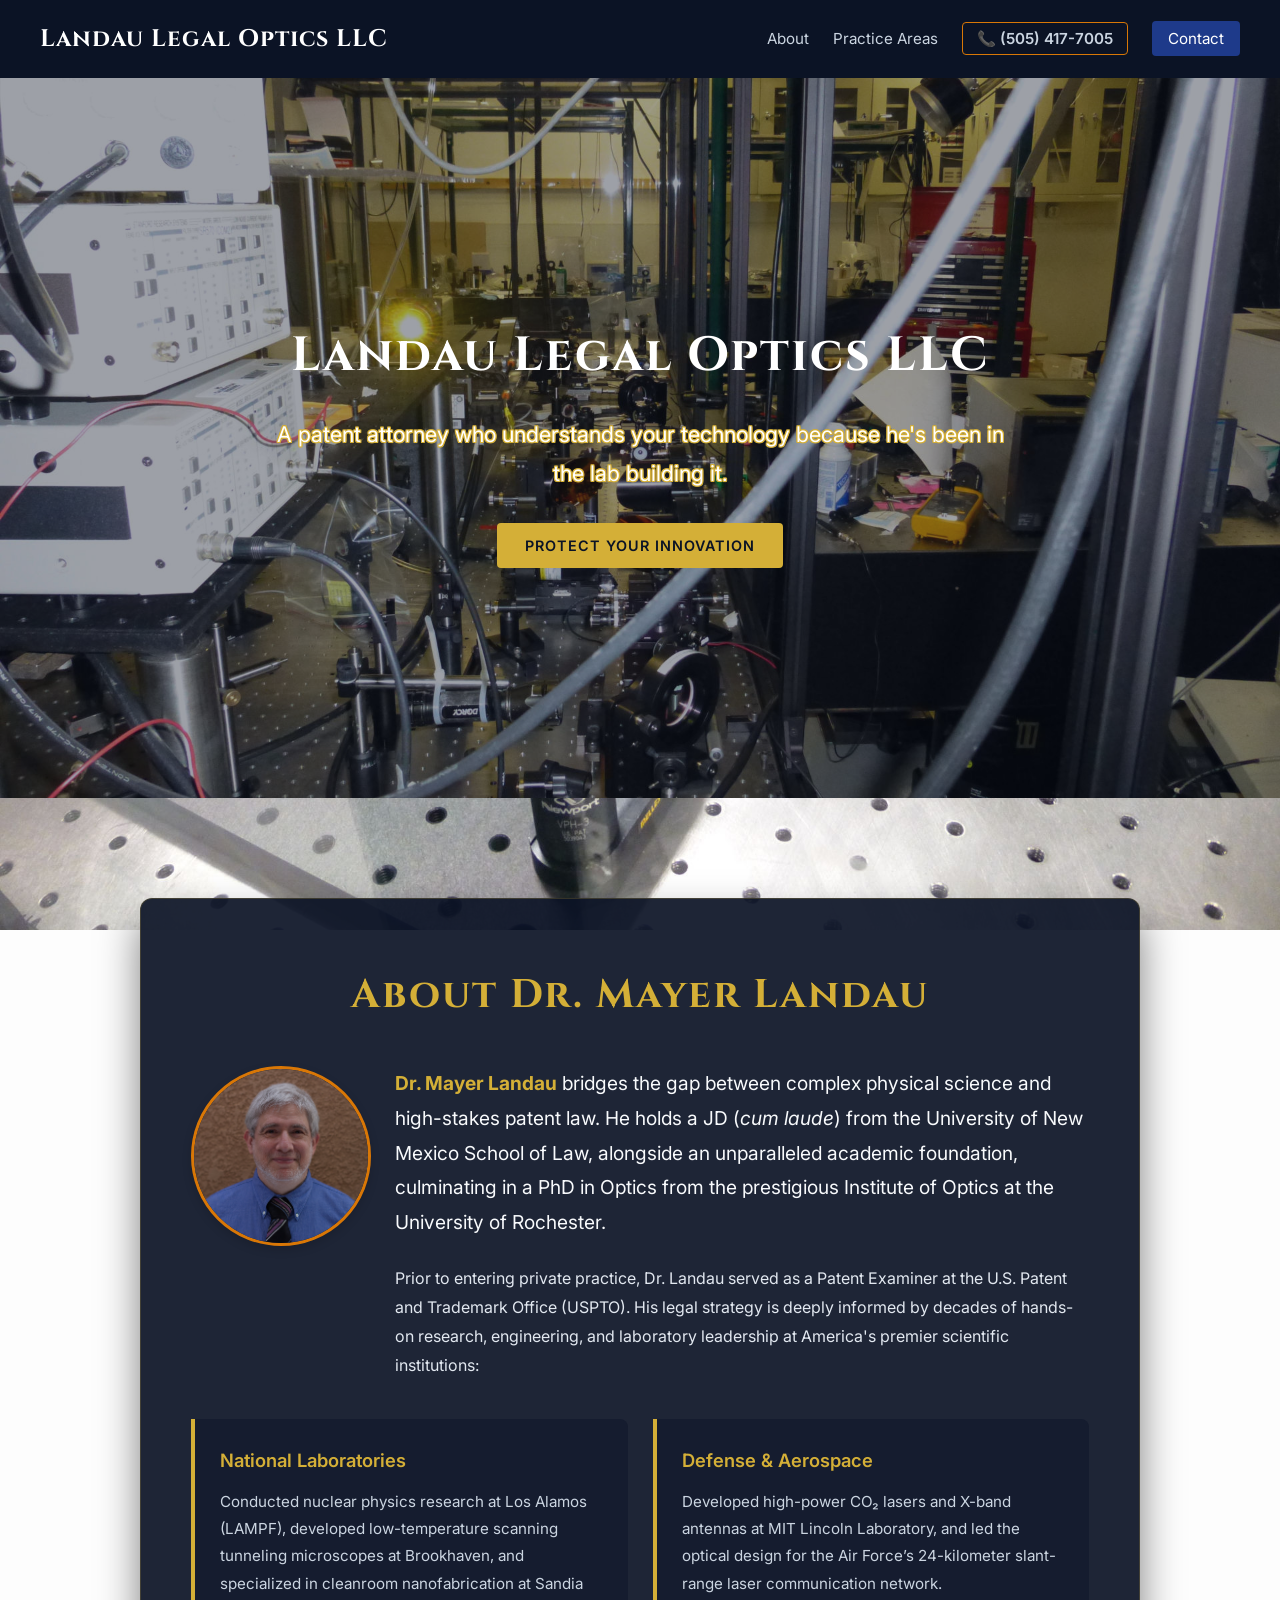
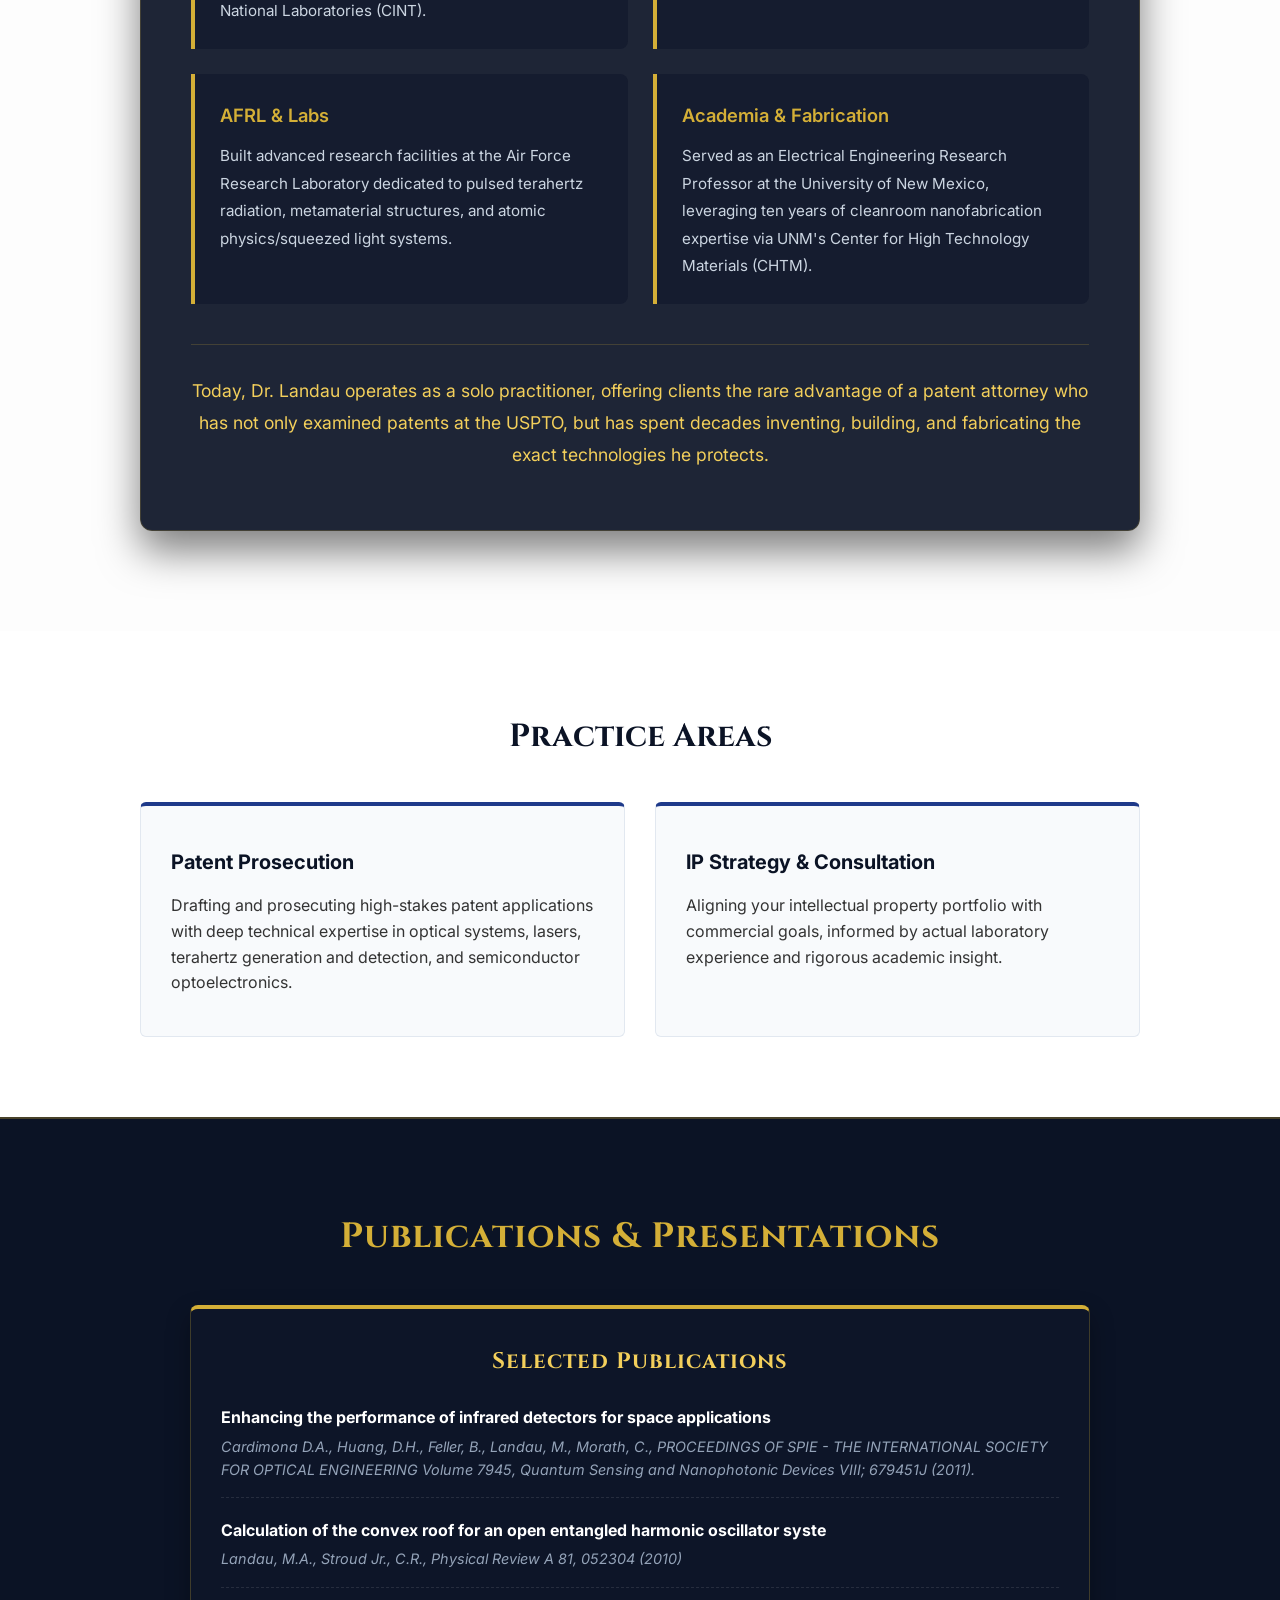
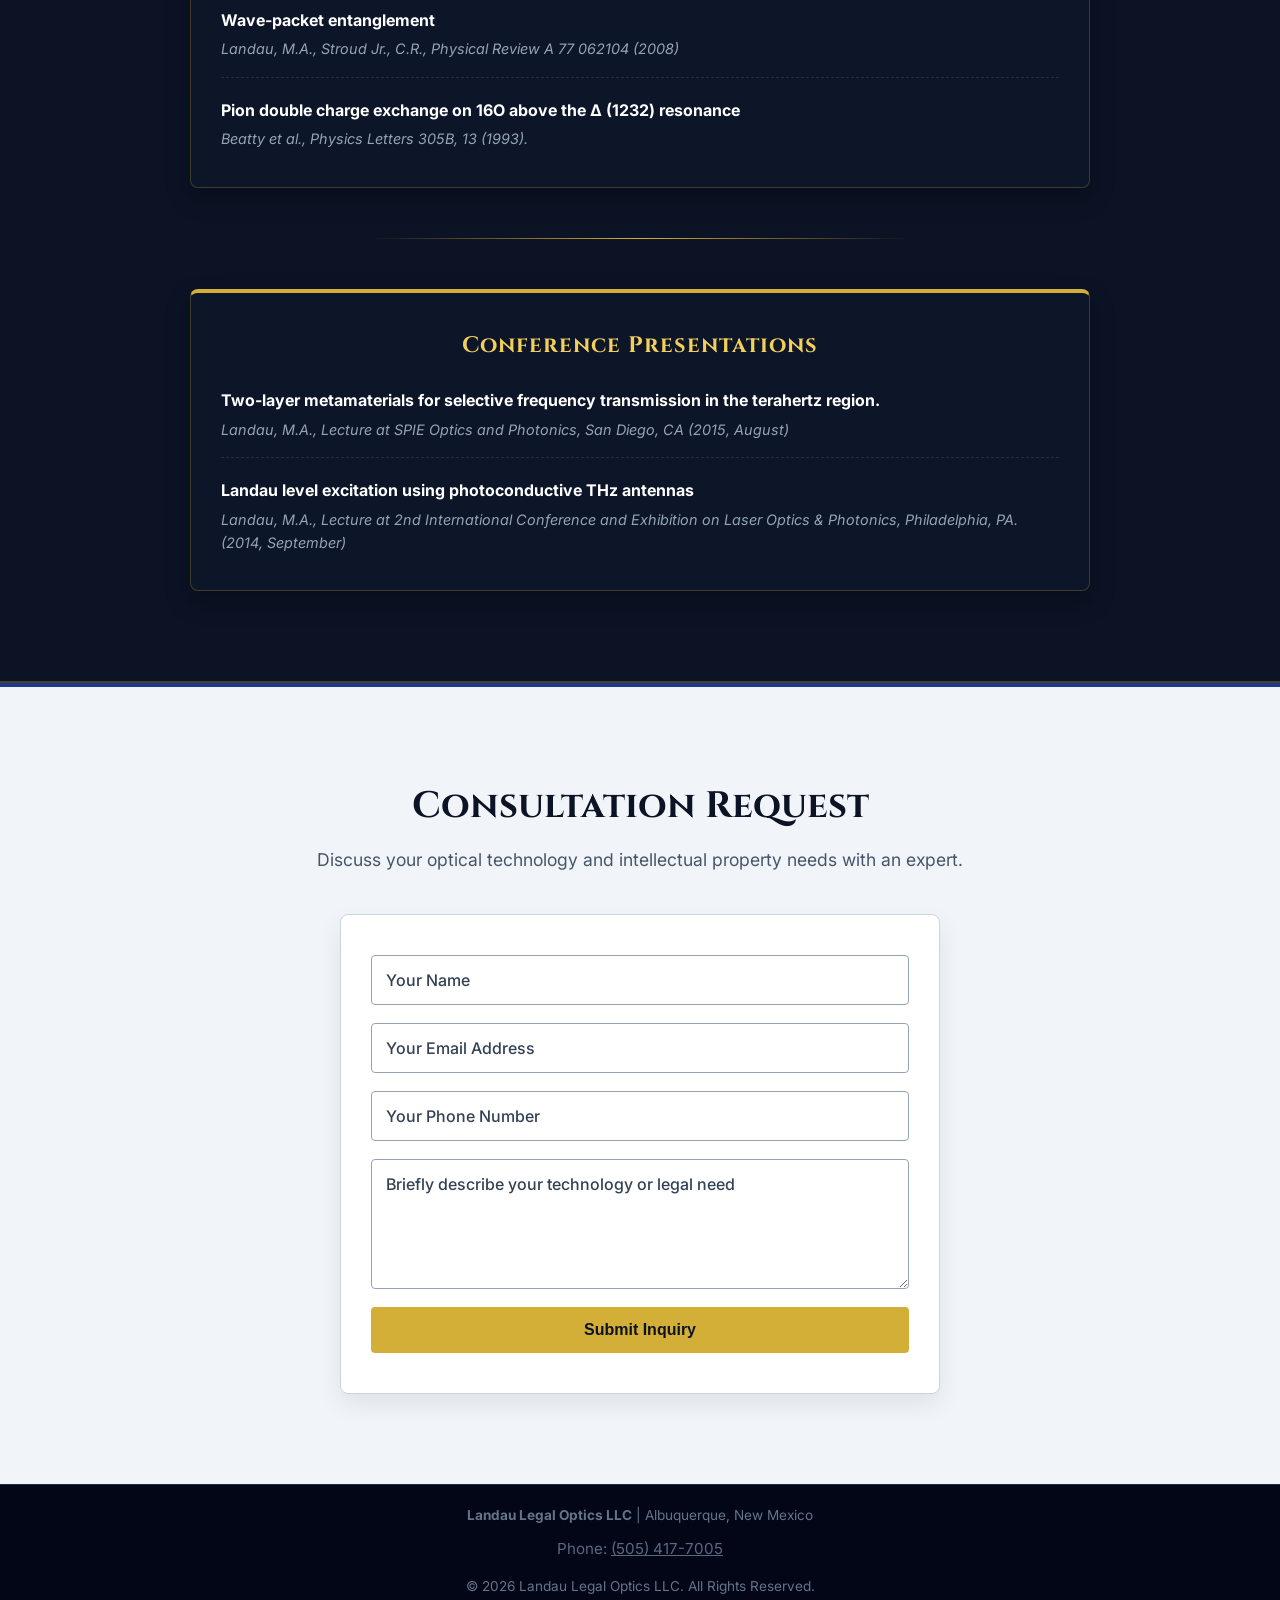
<file: index.html>
<!DOCTYPE html>
<html lang="en">
<head>
    <meta charset="UTF-8">
    <meta name="viewport" content="width=device-width, initial-scale=1.0">
    <title>Landau Legal Optics LLC | Patent Attorney</title>
    
    <!-- Your original stylesheet reference -->
    <link rel="stylesheet" href="styleFileForPatents.css?v=2">
    
    <!-- Google Fonts -->
    <link rel="preconnect" href="https://fonts.googleapis.com">
    <link rel="preconnect" href="https://fonts.gstatic.com" crossorigin>
    <link href="https://fonts.googleapis.com/css2?family=Cinzel:wght@500;700&family=Inter:wght@300;400;600&display=swap" rel="stylesheet">

    <!-- Cloudflare Turnstile Anti-Spam Script -->
    <script src="https://challenges.cloudflare.com/turnstile/v0/api.js" async defer></script>

    <style>
        /* Custom styling for phone link in header */
        .header-phone {
            color: #d97706; /* Vibrant warm amber hue */
            font-weight: 600;
            text-decoration: none;
            padding: 6px 14px;
            border: 1px solid #d97706;
            border-radius: 4px;
            transition: all 0.2s ease-in-out;
        }
        .header-phone:hover {
            background-color: #d97706;
            color: #ffffff;
        }

        /* Styles for the updated footer contact layout */
        .footer-details {
            margin-top: 10px;
            font-size: 0.95rem;
            opacity: 0.9;
        }
        .footer-details span {
            margin: 0 8px;
        }
    </style>
</head>
<body>

    <header class="main-header">
        <div class="logo">Landau Legal Optics LLC</div>
        <nav class="nav-links">
            <a href="#about">About</a>
            <a href="#services">Practice Areas</a>
            <!-- Replace 505-417-7005 with your actual phone number -->
            <a href="tel:5054177005" class="header-phone">📞 (505) 417-7005</a>
            <a href="#contact" class="btn-primary">Contact</a>
        </nav>
    </header>

    <section class="hero-section">
        <div class="hero-overlay"></div>
        <div class="hero-content">
            <h1>Landau Legal Optics LLC</h1>
            <p class="tagline">A patent attorney who understands your technology because he's been in the lab building it.</p>
            <a href="#contact" class="btn-action">Protect Your Innovation</a>
        </div>
    </section>

    <!-- Biography Section with Background Photo -->
<section id="about" class="bio-section-premium">
    <div class="bio-glass-panel">
        <h2>About Dr. Mayer Landau</h2>
        
        <!-- Flexible container for photo + introductory text -->
        <div class="bio-intro-container">
            <div class="bio-photo-wrapper">
                <img src="webPortrait1920x1426.jpg" alt="Dr. Mayer Landau, Patent Attorney" class="bio-photo">
            </div>
            <div class="bio-intro-text">
                <p class="bio-lead"><strong>Dr. Mayer Landau</strong> bridges the gap between complex physical science and high-stakes patent law. He holds a JD (<em>cum laude</em>) from the University of New Mexico School of Law, alongside an unparalleled academic foundation, culminating in a PhD in Optics from the prestigious Institute of Optics at the University of Rochester.</p>
                <p>Prior to entering private practice, Dr. Landau served as a Patent Examiner at the U.S. Patent and Trademark Office (USPTO). His legal strategy is deeply informed by decades of hands-on research, engineering, and laboratory leadership at America's premier scientific institutions:</p>
            </div>
        </div> <!-- Properly closes bio-intro-container -->

        <div class="bio-highlights-premium">
            <div class="highlight-card">
                <h3>National Laboratories</h3>
                <p>Conducted nuclear physics research at Los Alamos (LAMPF), developed low-temperature scanning tunneling microscopes at Brookhaven, and specialized in cleanroom nanofabrication at Sandia National Laboratories (CINT).</p>
            </div>
            <div class="highlight-card">
                <h3>Defense & Aerospace</h3>
                <p>Developed high-power CO₂ lasers and X-band antennas at MIT Lincoln Laboratory, and led the optical design for the Air Force’s 24-kilometer slant-range laser communication network.</p>
            </div>
            <div class="highlight-card">
                <h3>AFRL & Labs</h3>
                <p>Built advanced research facilities at the Air Force Research Laboratory dedicated to pulsed terahertz radiation, metamaterial structures, and atomic physics/squeezed light systems.</p>
            </div>
            <div class="highlight-card">
                <h3>Academia & Fabrication</h3>
                <p>Served as an Electrical Engineering Research Professor at the University of New Mexico, leveraging ten years of cleanroom nanofabrication expertise via UNM's Center for High Technology Materials (CHTM).</p>
            </div>
        </div>

        <p class="bio-footer-premium">Today, Dr. Landau operates as a solo practitioner, offering clients the rare advantage of a patent attorney who has not only examined patents at the USPTO, but has spent decades inventing, building, and fabricating the exact technologies he protects.</p>
    </div>
</section>

    <section id="services" class="services-section">
        <h2>Practice Areas</h2>
        <div class="services-grid">
            <div class="service-card">
                <h3>Patent Prosecution</h3>
                <p>Drafting and prosecuting high-stakes patent applications with deep technical expertise in optical systems, lasers, terahertz generation and detection, and semiconductor optoelectronics.</p>
            </div>
            <div class="service-card">
                <h3>IP Strategy & Consultation</h3>
                <p>Aligning your intellectual property portfolio with commercial goals, informed by actual laboratory experience and rigorous academic insight.</p>
            </div>
        </div>
    </section>


    <!-- Publications & Presentations Section -->
    <section id="publications" class="publications-section">
        <h2>Publications & Presentations</h2>
        <div class="publications-container">
            
            <!-- Journal Publications Category -->
            <div class="pub-category">
                <h3>Selected Publications</h3>
                <ul class="pub-list">
                    <li>
                        <strong>Enhancing the performance of infrared detectors for space applications</strong><br>
                        <em>Cardimona D.A., Huang, D.H., Feller, B., Landau, M., Morath, C., PROCEEDINGS OF SPIE - THE INTERNATIONAL SOCIETY FOR OPTICAL ENGINEERING Volume 7945, Quantum Sensing and Nanophotonic Devices VIII; 679451J (2011).</em>
                    </li>
                    <li>
                        <strong>Calculation of the convex roof for an open entangled harmonic oscillator syste</strong><br>
                        <em>Landau, M.A., Stroud Jr., C.R., Physical Review A 81, 052304 (2010)</em>
                    </li>
                     <li>
                        <strong>Wave-packet entanglement</strong><br>
                        <em>Landau, M.A., Stroud Jr., C.R., Physical Review A 77 062104 (2008)</em>
                    </li>
                     <li>
                        <strong>Pion double charge exchange on 16O above the ∆ (1232) resonance</strong><br>
                        <em>Beatty et al., Physics Letters 305B, 13 (1993).</em>
                    </li>
                </ul>
            </div>
<div class="pub-divider"></div>
            <!-- Conference Presentations Category -->
            <div class="pub-category">
                <h3>Conference Presentations</h3>
                <ul class="pub-list">
                    <li>
                        <strong>Two-layer metamaterials for selective frequency transmission in the terahertz region.</strong><br>
                        <em>Landau, M.A.,  Lecture at SPIE Optics and Photonics, San Diego, CA  (2015, August)</em>
                    </li>
                    <li>
                        <strong>Landau level excitation using photoconductive THz antennas</strong><br>
                        <em>Landau, M.A., Lecture at 2nd International Conference and Exhibition on Laser Optics & Photonics, Philadelphia, PA. (2014, September)</em>
                    </li>
                </ul>
            </div>

        </div>
    </section>
    
    <section id="contact" class="contact-section">
        <h2>Consultation Request</h2>
        <p>Discuss your optical technology and intellectual property needs with an expert.</p>
        <form class="contact-form" action="https://api.web3forms.com/submit" method="POST">
            <!-- Your unique access key -->
            <input type="hidden" name="access_key" value="41d775ec-784f-4478-9a0b-4e5d601a7ad0">
            
            <input type="text" name="name" placeholder="Your Name" required>
            <input type="email" name="email" placeholder="Your Email Address" required>
            <input type="tel" name="phone" placeholder="Your Phone Number">
            <textarea name="message" placeholder="Briefly describe your technology or legal need" rows="5" required></textarea>
              
            <!-- Cloudflare Turnstile Anti-Spam Widget (Optional but highly recommended) -->
            <!-- <div class="cf-turnstile" data-sitekey="0x4AAAAAAD7kCtltdoSoajpW"></div> -->
            <input type="checkbox" name="botcheck" class="hidden" style="display: none;">
            
            <button type="submit" class="btn-submit">Submit Inquiry</button>
        </form>
    </section>

    <footer class="main-footer">
        <p><strong>Landau Legal Optics LLC</strong> | Albuquerque, New Mexico</p>
        <p class="footer-details">
            <!-- Replace 505-417-7005 with your phone number -->
            Phone: <a href="tel:5054177005" style="color: inherit;">(505) 417-7005</a>
        </p>
        <p style="margin-top: 15px;">&copy; 2026 Landau Legal Optics LLC. All Rights Reserved.</p>
    </footer>

</body>
</html>
</file>
<file: styleFileForPatents.css>
/* --- Global Reset & Base Styles --- */
* {
    margin: 0;
    padding: 0;
    box-sizing: border-box;
}

body {
    font-family: 'Inter', sans-serif;
    color: #333;
    line-height: 1.6;
    background-color: #fdfdfd;
}

/* --- Navigation Header --- */
.main-header {
    display: flex;
    justify-content: space-between;
    align-items: center;
    padding: 20px 40px;
    background-color: #0b1325; /* Deep, professional navy */
    color: #fff;
    position: sticky;
    top: 0;
    z-index: 100;
}

.logo {
    font-family: 'Cinzel', serif; /* Elegant, editorial serif for legal branding */
    font-size: 1.5rem;
    font-weight: 700;
    letter-spacing: 1px;
}

.nav-links a {
    color: #cbd5e1;
    text-decoration: none;
    margin-left: 20px;
    font-size: 0.95rem;
    transition: color 0.3s ease;
}

.nav-links a:hover {
    color: #fff;
}

.nav-links .btn-primary {
    background-color: #1e3a8a;
    padding: 8px 16px;
    border-radius: 4px;
    color: #fff;
}

.nav-links .btn-primary:hover {
    background-color: #2563eb;
}

/* --- Hero Section (with Optics Lab Background) --- */
.hero-section {
    position: relative;
    height: 80vh;
    min-height: 500px;
    display: flex;
    align-items: center;
    justify-content: center;
    text-align: center;
    color: #fff;
    /* Placeholder image path - replace with your actual image file */
    background-image: url('photo-optics-01_485Kb.jpg'); 
    background-size: cover;
    background-position: center;
    background-repeat: no-repeat;
}

/* Semi-transparent dark overlay to make text highly readable */
.hero-overlay {
    position: absolute;
    top: 0;
    left: 0;
    width: 100%;
    height: 100%;
    background: rgba(11, 19, 37, 0.4); /* Deep navy tint */
    z-index: 1;
}

.hero-content {
    position: relative;
    z-index: 2;
    max-width: 800px;
    padding: 20px;
}

.hero-content h1 {
    font-family: 'Cinzel', serif;
    font-size: 3rem;
    margin-bottom: 20px;
    letter-spacing: 2px;
}

/*.hero-content .tagline {
    font-size: 1.35rem;
    font-weight: 300;
    margin-bottom: 40px;
    line-height: 1.8;
    color: #e2e8f0;
}*/
.hero-content .tagline {
    font-size: 1.35rem;
    font-weight: 400; /* Bumped to 400 so the outline looks cleaner on the letters */
    margin-bottom: 40px;
    line-height: 1.8;
    color: #ffffff; /* Crisp white for the core text filling */
    
    /* 8-way text shadow grid using your signature gold/yellow tone */
    text-shadow: 
        -1px -1px 0 #d4af37,  1px -1px 0 #d4af37, -1px  1px 0 #d4af37,  1px  1px 0 #d4af37,
        -1px  0px 0 #d4af37,  1px  0px 0 #d4af37,  0px -1px 0 #d4af37,  0px  1px 0 #d4af37;
     
    /* Native stroke rendering */
    /*-webkit-text-stroke: 1px #d4af37;*/
}


.btn-action {
    background-color: #d4af37; /* Clean gold accent color */
    color: #0b1325;
    padding: 14px 28px;
    text-decoration: none;
    font-weight: 600;
    border-radius: 4px;
    text-transform: uppercase;
    font-size: 0.9rem;
    letter-spacing: 1px;
    transition: background-color 0.3s ease;
}

.btn-action:hover {
    background-color: #f3cf5b;
}

/* --- Practice Areas Section --- */
.services-section {
    padding: 80px 40px;
    text-align: center;
    background-color: #fff;
}

.services-section h2 {
    font-family: 'Cinzel', serif;
    font-size: 2rem;
    margin-bottom: 40px;
    color: #0b1325;
}

.services-grid {
    display: flex;
    justify-content: center;
    gap: 30px;
    max-width: 1000px;
    margin: 0 auto;
    flex-wrap: wrap;
}

.service-card {
    background: #f8fafc;
    border: 1px solid #e2e8f0;
    padding: 40px 30px;
    border-radius: 6px;
    flex: 1;
    min-width: 280px;
    text-align: left;
    border-top: 4px solid #1e3a8a;
}

.service-card h3 {
    margin-bottom: 15px;
    color: #0b1325;
    font-size: 1.25rem;
}

/* --- Contact Section (Light High-Contrast CTA) --- */
.contact-section {
    padding: 90px 40px;
    background-color: #f1f5f9; /* Bright off-white/light gray background */
    border-top: 4px solid #1e3a8a; /* Navy top border */
    color: #0b1325;
    text-align: center;
}

.contact-section h2 {
    font-family: 'Cinzel', serif;
    font-size: 2.3rem;
    color: #0b1325; /* Dark navy heading */
    margin-bottom: 10px;
}

.contact-section p {
    color: #475569;
    font-size: 1.1rem;
    margin-bottom: 40px;
}

.contact-form {
    max-width: 600px;
    margin: 0 auto;
    display: flex;
    flex-direction: column;
    gap: 18px;
    background: #ffffff;
    padding: 40px 30px;
    border-radius: 8px;
    border: 1px solid #cbd5e1;
    box-shadow: 0 10px 25px rgba(0, 0, 0, 0.08);
}

.contact-form input, 
.contact-form textarea {
    width: 100%;
    padding: 14px;
    border: 1px solid #94a3b8; /* Stronger border contrast around boxes */
    background-color: #ffffff;
    color: #0f172a; /* Dark text for typed input */
    border-radius: 4px;
    font-family: 'Inter', sans-serif;
    font-size: 1rem;
}

/* HIGH-CONTRAST PLACEHOLDER TEXT FIX */
.contact-form input::placeholder, 
.contact-form textarea::placeholder {
    color: #334155; /* Dark slate gray for crisp readability */
    opacity: 1;    /* Overrides browser defaults that cause fading */
    font-weight: 500;
}

/* Optional focus effect when clicking into a box */
.contact-form input:focus, 
.contact-form textarea:focus {
    outline: none;
    border-color: #d4af37; /* Gold highlight when active */
    box-shadow: 0 0 0 3px rgba(212, 175, 55, 0.2);
}


.btn-submit {
    background-color: #d4af37;
    color: #0b1325;
    border: none;
    padding: 14px;
    font-weight: 600;
    border-radius: 4px;
    cursor: pointer;
    font-size: 1rem;
    transition: background-color 0.3s ease;
}

.btn-submit:hover {
    background-color: #f3cf5b;
}

/* --- Footer --- */
.main-footer {
    background-color: #020617;
    color: #64748b;
    text-align: center;
    padding: 20px;
    font-size: 0.85rem;
    border-top: 1px solid #1e293b;
}

/* --- Responsive Adjustments --- */
@media (max-width: 768px) {
    .hero-content h1 {
        font-size: 2.2rem;
    }
    .hero-content .tagline {
        font-size: 1.1rem;
    }
    .main-header {
        flex-direction: column;
        gap: 15px;
    }
}

/* --- Premium Biography Section --- */
.bio-section-premium {
    position: relative;
    padding: 100px 40px;
    /* Replace with your second lab photo filename if different */
    background-image: url('photo-optics-02_394Kb.jpg'); 
    background-size: cover;
    background-position: center;
    background-attachment: fixed; /* Optional: gives a nice parallax scrolling effect */
    background-repeat: no-repeat;
    display: flex;
    justify-content: center;
    align-items: center;
}

/* Semi-transparent dark container to house the text securely */
.bio-glass-panel {
    background: rgba(11, 19, 37, 0.92); /* Deep navy tint matching header */
    border: 1px solid rgba(212, 175, 55, 0.2); /* Subtle gold border edge */
    border-radius: 12px;
    max-width: 1000px;
    width: 100%;
    padding: 60px 50px;
    box-shadow: 0 20px 40px rgba(0, 0, 0, 0.5);
    color: #e2e8f0; /* Crisp off-white text for readability */
    line-height: 1.8;
}

.bio-glass-panel h2 {
    font-family: 'Cinzel', serif;
    font-size: 2.5rem;
    color: #d4af37; /* Antique Gold Title */
    text-align: center;
    margin-bottom: 35px;
    letter-spacing: 2px;
}

.bio-lead {
    font-size: 1.2rem;
    color: #f8fafc;
    margin-bottom: 25px;
}

.bio-lead strong {
    color: #d4af37; /* Pops the name out in gold */
}

/* Grid Layout for the Credentials */
.bio-highlights-premium {
    display: grid;
    grid-template-columns: repeat(auto-fit, minmax(400px, 1fr));
    gap: 25px;
    margin: 40px 0;
}

.highlight-card {
    background: rgba(15, 23, 42, 0.6); /* Slightly darker box contrast */
    border-left: 4px solid #d4af37; /* Gold accent pillar */
    padding: 25px;
    border-radius: 0 8px 8px 0;
}

.highlight-card h3 {
    font-family: 'Inter', sans-serif;
    color: #d4af37;
    font-size: 1.15rem;
    font-weight: 600;
    margin-bottom: 10px;
}

.highlight-card p {
    font-size: 0.95rem;
    color: #cbd5e1;
    margin: 0;
}

.bio-footer-premium {
    font-weight: 400;
    font-size: 1.1rem;
    color: #f3cf5b; /* Soft gold signature conclusion */
    border-top: 1px solid rgba(212, 175, 55, 0.2);
    padding-top: 30px;
    margin-top: 40px;
    text-align: center;
}

/* Responsive fixes for mobile devices */
@media (max-width: 768px) {
    .bio-section-premium {
        padding: 40px 20px;
    }
    .bio-glass-panel {
        padding: 30px 20px;
    }
    .bio-glass-panel h2 {
        font-size: 1.8rem;
    }
    .bio-highlights-premium {
        grid-template-columns: 1fr;
    }
}
    /* Bio Photo Layout Constraints */
.bio-intro-container {
    display: flex;
    flex-direction: column;
    align-items: center;
    gap: 1.5rem;
    margin-bottom: 2rem;
}

.bio-photo-wrapper {
    flex-shrink: 0;
    width: 180px;
    height: 180px;
}

.bio-photo {
    width: 100%;
    height: 100%;
    object-fit: cover;
    border-radius: 50%;
    border: 3px solid #d97706;
    box-shadow: 0 4px 10px rgba(0, 0, 0, 0.15);
}

@media (min-width: 768px) {
    .bio-intro-container {
        flex-direction: row;
        align-items: flex-start;
    }
}

/* --- Publications & Presentations Section --- */
.publications-section {
    padding: 90px 40px;
    background-color: #0b1325; /* Deep rich navy background to separate from Practice Areas */
    color: #e2e8f0;
    text-align: center;
    border-top: 2px solid rgba(212, 175, 55, 0.3); /* Subtle gold top border */
    border-bottom: 2px solid rgba(212, 175, 55, 0.3);
}

.publications-section h2 {
    font-family: 'Cinzel', serif;
    font-size: 2.2rem;
    margin-bottom: 40px;
    color: #d4af37; /* Gold heading to pop against the navy */
    letter-spacing: 1px;
}

.publications-container {
    max-width: 900px;
    margin: 0 auto;
    display: flex;
    flex-direction: column;
    gap: 40px;
    text-align: center; /* Centering container content */
}

.pub-category {
    background: rgba(15, 23, 42, 0.7); /* Translucent dark card style */
    border: 1px solid rgba(212, 175, 55, 0.25);
    border-top: 4px solid #d4af37; /* Solid gold top accent bar */
    padding: 35px 30px;
    border-radius: 8px;
    box-shadow: 0 10px 25px rgba(0, 0, 0, 0.3);
}

.pub-category h3 {
    font-family: 'Cinzel', serif;
    color: #f3cf5b;
    font-size: 1.4rem;
    margin-bottom: 25px;
    letter-spacing: 1px;
    text-align: center; /* Explicitly centered category headings */
}

.pub-list {
    list-style-type: none;
    padding-left: 0;
    text-align: left; /* Keeps long publication citations clean and readable */
}

.pub-list li {
    margin-bottom: 20px;
    line-height: 1.6;
    font-size: 0.95rem;
    color: #cbd5e1;
    padding-bottom: 15px;
    border-bottom: 1px dashed rgba(255, 255, 255, 0.1); /* Subtle separator between individual citations */
}

.pub-list li:last-child {
    margin-bottom: 0;
    padding-bottom: 0;
    border-bottom: none;
}

.pub-list strong {
    color: #ffffff;
    font-size: 1rem;
}

.pub-list em {
    color: #94a3b8;
    font-style: italic;
    font-size: 0.9rem;
    display: inline-block;
    margin-top: 4px;
}

/* Elegant visual divider between Selected Publications and Conference Presentations */
.pub-divider {
    width: 60%;
    height: 1px;
    background: linear-gradient(90deg, transparent, #d4af37, transparent);
    margin: 10px auto;
}
</file>
